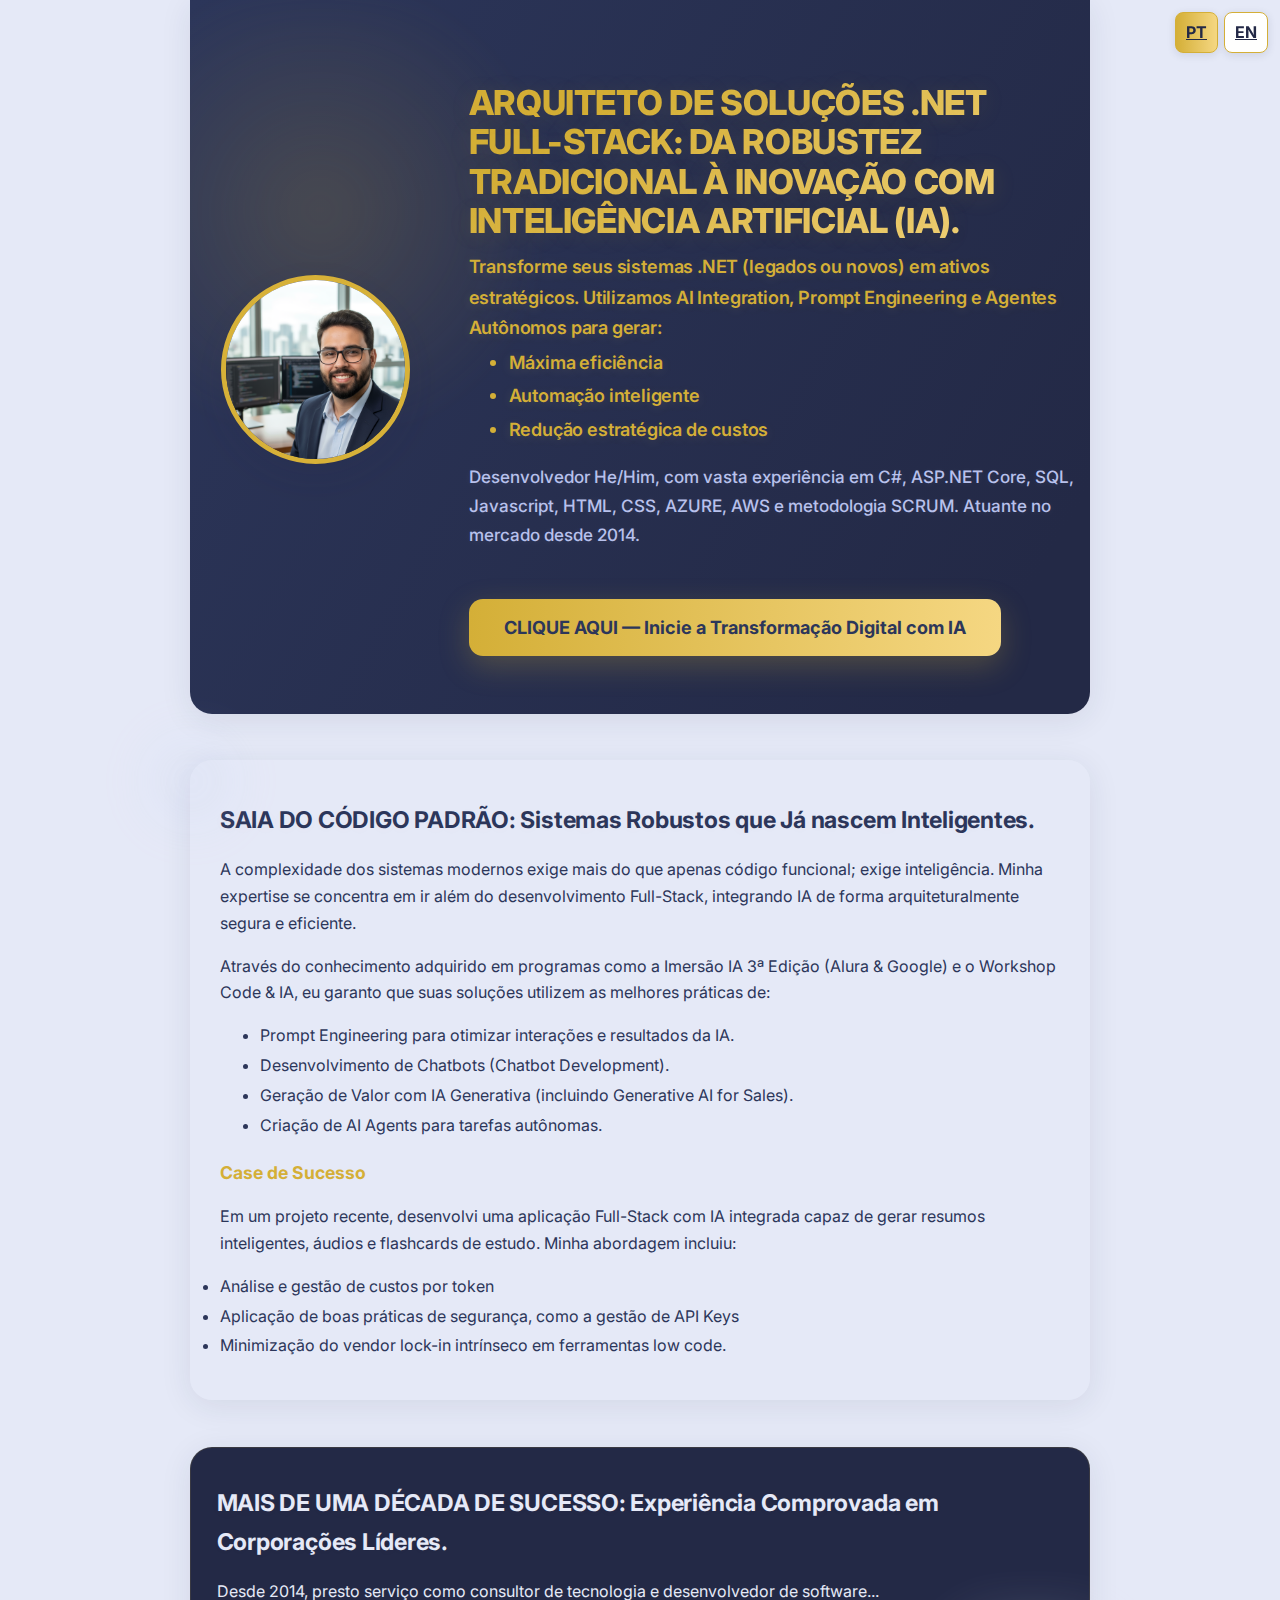
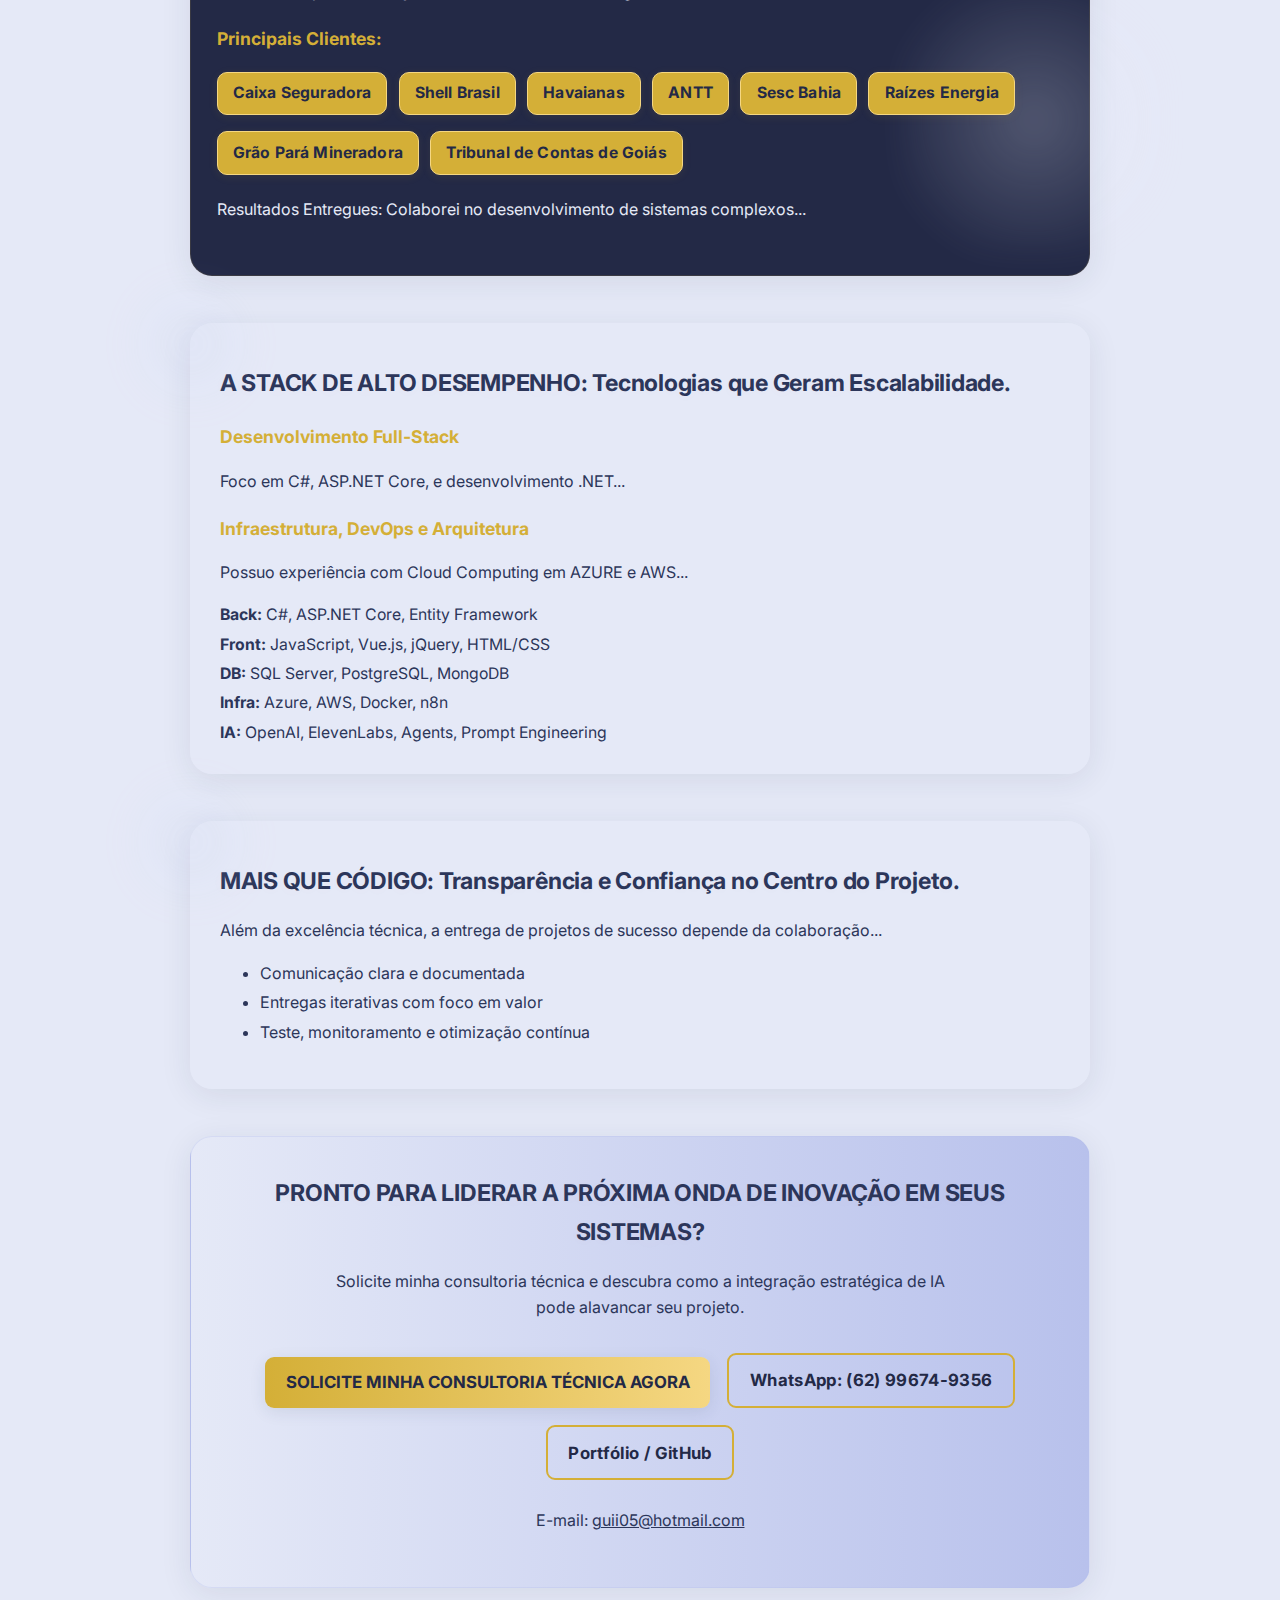
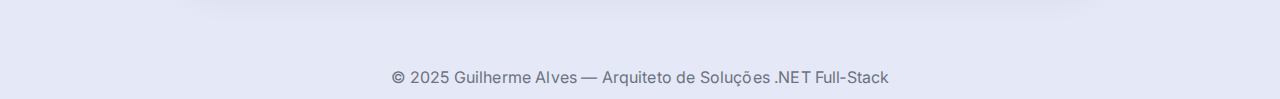
<file: index.html>
<!doctype html>
<html lang="pt-BR">
<head>
  <meta charset="utf-8" />
  <meta name="viewport" content="width=device-width,initial-scale=1" />
  <title>Guilherme Alves — Arquiteto de Soluções .NET Full-Stack</title>
  <meta name="description" content="ARQUITETO DE SOLUÇÕES .NET FULL-STACK: Transforme seus sistemas .NET legados ou novos em ativos estratégicos com IA, Prompt Engineering e Agentes Autônomos.">
  <meta property="og:title" content="Guilherme Alves — Arquiteto de Soluções .NET Full-Stack">
  <meta property="og:description" content="Transforme seus sistemas .NET legados ou novos em ativos estratégicos com IA, Prompt Engineering e Agentes Autônomos.">
  <meta property="og:image" content="/assets/images/prof.png">
  <link rel="icon" href="/assets/images/favicon.ico" />
  <link rel="preconnect" href="https://fonts.googleapis.com">
  <link rel="preconnect" href="https://fonts.gstatic.com" crossorigin>
  <link href="https://fonts.googleapis.com/css2?family=Inter:wght@400;600;800&display=swap" rel="stylesheet">
  <link rel="stylesheet" href="/assets/css/styles.css">
  <!-- hreflang for multi-language SEO -->
  <link rel="alternate" href="https://guialiveira.github.io/" hreflang="pt-BR" />
  <link rel="alternate" href="https://guialiveira.github.io/en/" hreflang="en" />
  <link rel="alternate" href="https://guialiveira.github.io/" hreflang="x-default" />
  <link rel="canonical" href="https://guialiveira.github.io/" />
</head>
<body>
  <main>
    <nav class="lang-switch" aria-label="Language switcher">
      <a href="/" aria-current="true">PT</a>
      <a href="/en/">EN</a>
    </nav>
    <!-- A. HERO -->
    <section class="hero">
      <div class="hero-photo">
        <img src="/assets/images/prof.png" alt="Foto profissional Guilherme Alves" loading="lazy">
      </div>
      <div class="hero-text">
        <h1>ARQUITETO DE SOLUÇÕES .NET FULL-STACK: DA ROBUSTEZ TRADICIONAL À INOVAÇÃO COM INTELIGÊNCIA ARTIFICIAL (IA).</h1>
        <h2>Transforme seus sistemas .NET (legados ou novos) em ativos estratégicos. Utilizamos AI Integration, Prompt Engineering e Agentes Autônomos para gerar: <ul><li>Máxima eficiência</li><li>Automação inteligente</li><li>Redução estratégica de custos</li></ul></h2>
        <p>Desenvolvedor He/Him, com vasta experiência em C#, ASP.NET Core, SQL, Javascript, HTML, CSS, AZURE, AWS e metodologia SCRUM. Atuante no mercado desde 2014.</p>
        <a class="cta-btn" href="#contato">CLIQUE AQUI — Inicie a Transformação Digital com IA</a>
      </div>
    </section>
    <!-- ... (demais seções idênticas ao modelo refinado) ... -->
    <!-- B. SOLUÇÃO E DIFERENCIAL -->
    <section>
      <div class="card">
        <h2>SAIA DO CÓDIGO PADRÃO: Sistemas Robustos que Já nascem Inteligentes.</h2>
        <p>A complexidade dos sistemas modernos exige mais do que apenas código funcional; exige inteligência. Minha expertise se concentra em ir além do desenvolvimento Full-Stack, integrando IA de forma arquiteturalmente segura e eficiente.</p>
        <p>Através do conhecimento adquirido em programas como a Imersão IA 3ª Edição (Alura & Google) e o Workshop Code & IA, eu garanto que suas soluções utilizem as melhores práticas de:</p>
        <ul>
          <li>Prompt Engineering para otimizar interações e resultados da IA.</li>
          <li>Desenvolvimento de Chatbots (Chatbot Development).</li>
          <li>Geração de Valor com IA Generativa (incluindo Generative AI for Sales).</li>
          <li>Criação de AI Agents para tarefas autônomas.</li>
        </ul>
        <h3>Case de Sucesso</h3>
        <p>Em um projeto recente, desenvolvi uma aplicação Full-Stack com IA integrada capaz de gerar resumos inteligentes, áudios e flashcards de estudo. Minha abordagem incluiu: 
          <li>Análise e gestão de custos por token</li>
          <li>Aplicação de boas práticas de segurança, como a gestão de API Keys</li>
          <li>Minimização do vendor lock-in intrínseco em ferramentas low code.</li>          
          </p>
      </div>
    </section>
    <!-- C. CREDIBILIDADE -->
    <section>
      <div class="accent-section">
  <h2>MAIS DE UMA DÉCADA DE SUCESSO: Experiência Comprovada em Corporações Líderes.</h2>
  <p>Desde 2014, presto serviço como consultor de tecnologia e desenvolvedor de software...</p>
  <h4>Principais Clientes:</h4>
        <ul class="badge-list">
          <li class="badge">Caixa Seguradora</li>
          <li class="badge">Shell Brasil</li>
          <li class="badge">Havaianas</li>
          <li class="badge">ANTT</li>
          <li class="badge">Sesc Bahia</li>
          <li class="badge">Raízes Energia</li>
          <li class="badge">Grão Pará Mineradora</li>
          <li class="badge">Tribunal de Contas de Goiás</li>
        </ul>
  <p>Resultados Entregues: Colaborei no desenvolvimento de sistemas complexos...</p>
      </div>
    </section>
    <!-- D. DETALHES TÉCNICOS -->
    <section>
      <div class="card">
        <h2>A STACK DE ALTO DESEMPENHO: Tecnologias que Geram Escalabilidade.</h2>
        <h4>Desenvolvimento Full-Stack</h4>
        <p>Foco em C#, ASP.NET Core, e desenvolvimento .NET...</p>
        <h4>Infraestrutura, DevOps e Arquitetura</h4>
        <p>Possuo experiência com Cloud Computing em AZURE e AWS...</p>
        <div class="stack-list">
          <p><strong>Back:</strong> C#, ASP.NET Core, Entity Framework</p>
          <p><strong>Front:</strong> JavaScript, Vue.js, jQuery, HTML/CSS</p>
          <p><strong>DB:</strong> SQL Server, PostgreSQL, MongoDB</p>
          <p><strong>Infra:</strong> Azure, AWS, Docker, n8n</p>
          <p><strong>IA:</strong> OpenAI, ElevenLabs, Agents, Prompt Engineering</p>
        </div>
      </div>
    </section>
    <!-- E. CULTURA E ENGAJAMENTO -->
    <section>
      <div class="card">
        <h2>MAIS QUE CÓDIGO: Transparência e Confiança no Centro do Projeto.</h2>
        <p>Além da excelência técnica, a entrega de projetos de sucesso depende da colaboração...</p>
        <ul>
          <li>Comunicação clara e documentada</li>
          <li>Entregas iterativas com foco em valor</li>
          <li>Teste, monitoramento e otimização contínua</li>
        </ul>
      </div>
    </section>
    <!-- F. CALL TO ACTION FINAL -->
    <section class="cta-final" id="contato">
  <h2>PRONTO PARA LIDERAR A PRÓXIMA ONDA DE INOVAÇÃO EM SEUS SISTEMAS?</h2>
  <p style="max-width:650px; margin: 1rem auto 1.4rem auto;">Solicite minha consultoria técnica e descubra como a integração estratégica de IA pode alavancar seu projeto.</p>
  <a class="cta-btn" href="mailto:guii05@hotmail.com">SOLICITE MINHA CONSULTORIA TÉCNICA AGORA</a>
  <a class="cta-btn-outline" href="https://wa.me/5562996749356" target="_blank" rel="noopener">WhatsApp: (62) 99674-9356</a>
  <a class="cta-btn-outline" href="https://github.com/guialiveira" target="_blank" rel="noopener">Portfólio / GitHub</a>
  <p style="margin-top:1.2rem;">E-mail: <a href="mailto:guii05@hotmail.com" style="color:inherit;">guii05@hotmail.com</a></p>
    </section>
  <footer>© 2025 Guilherme Alves — Arquiteto de Soluções .NET Full‑Stack</footer>
  </main>
</body>
</html>
</file>
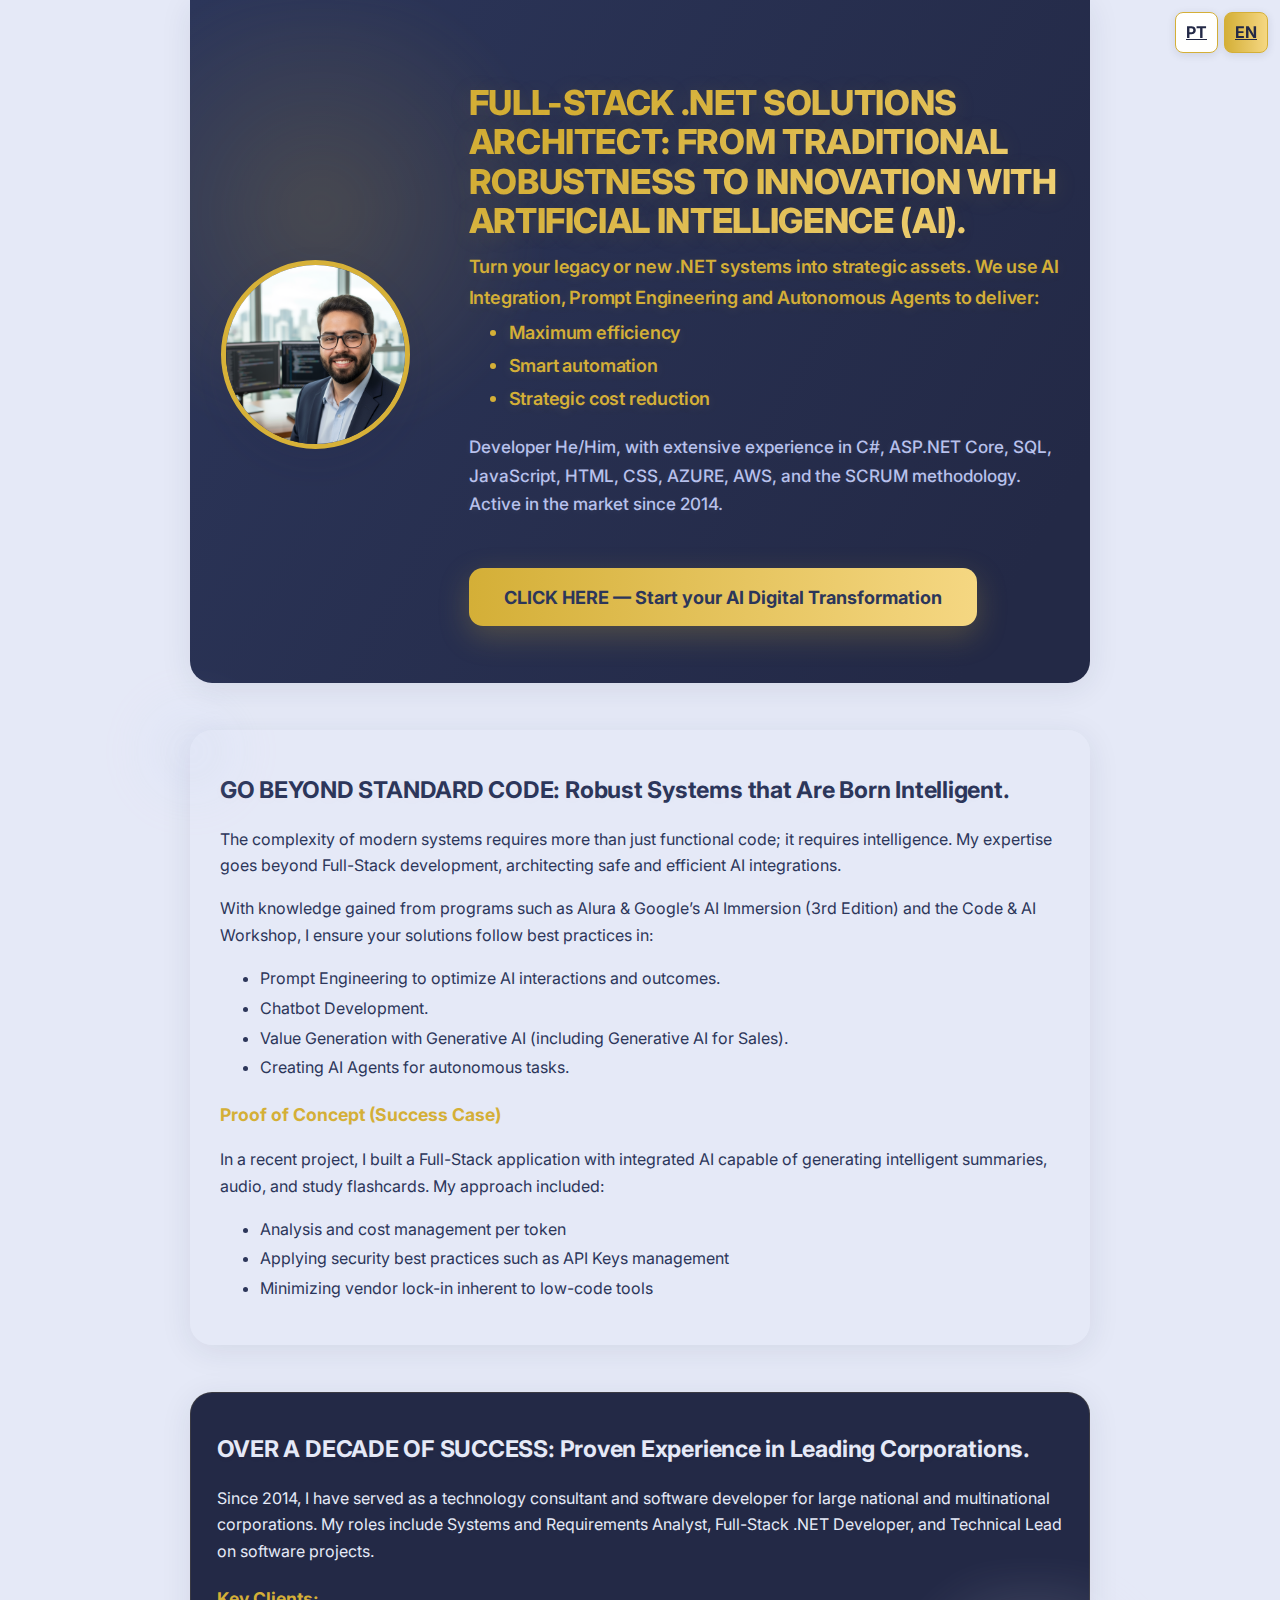
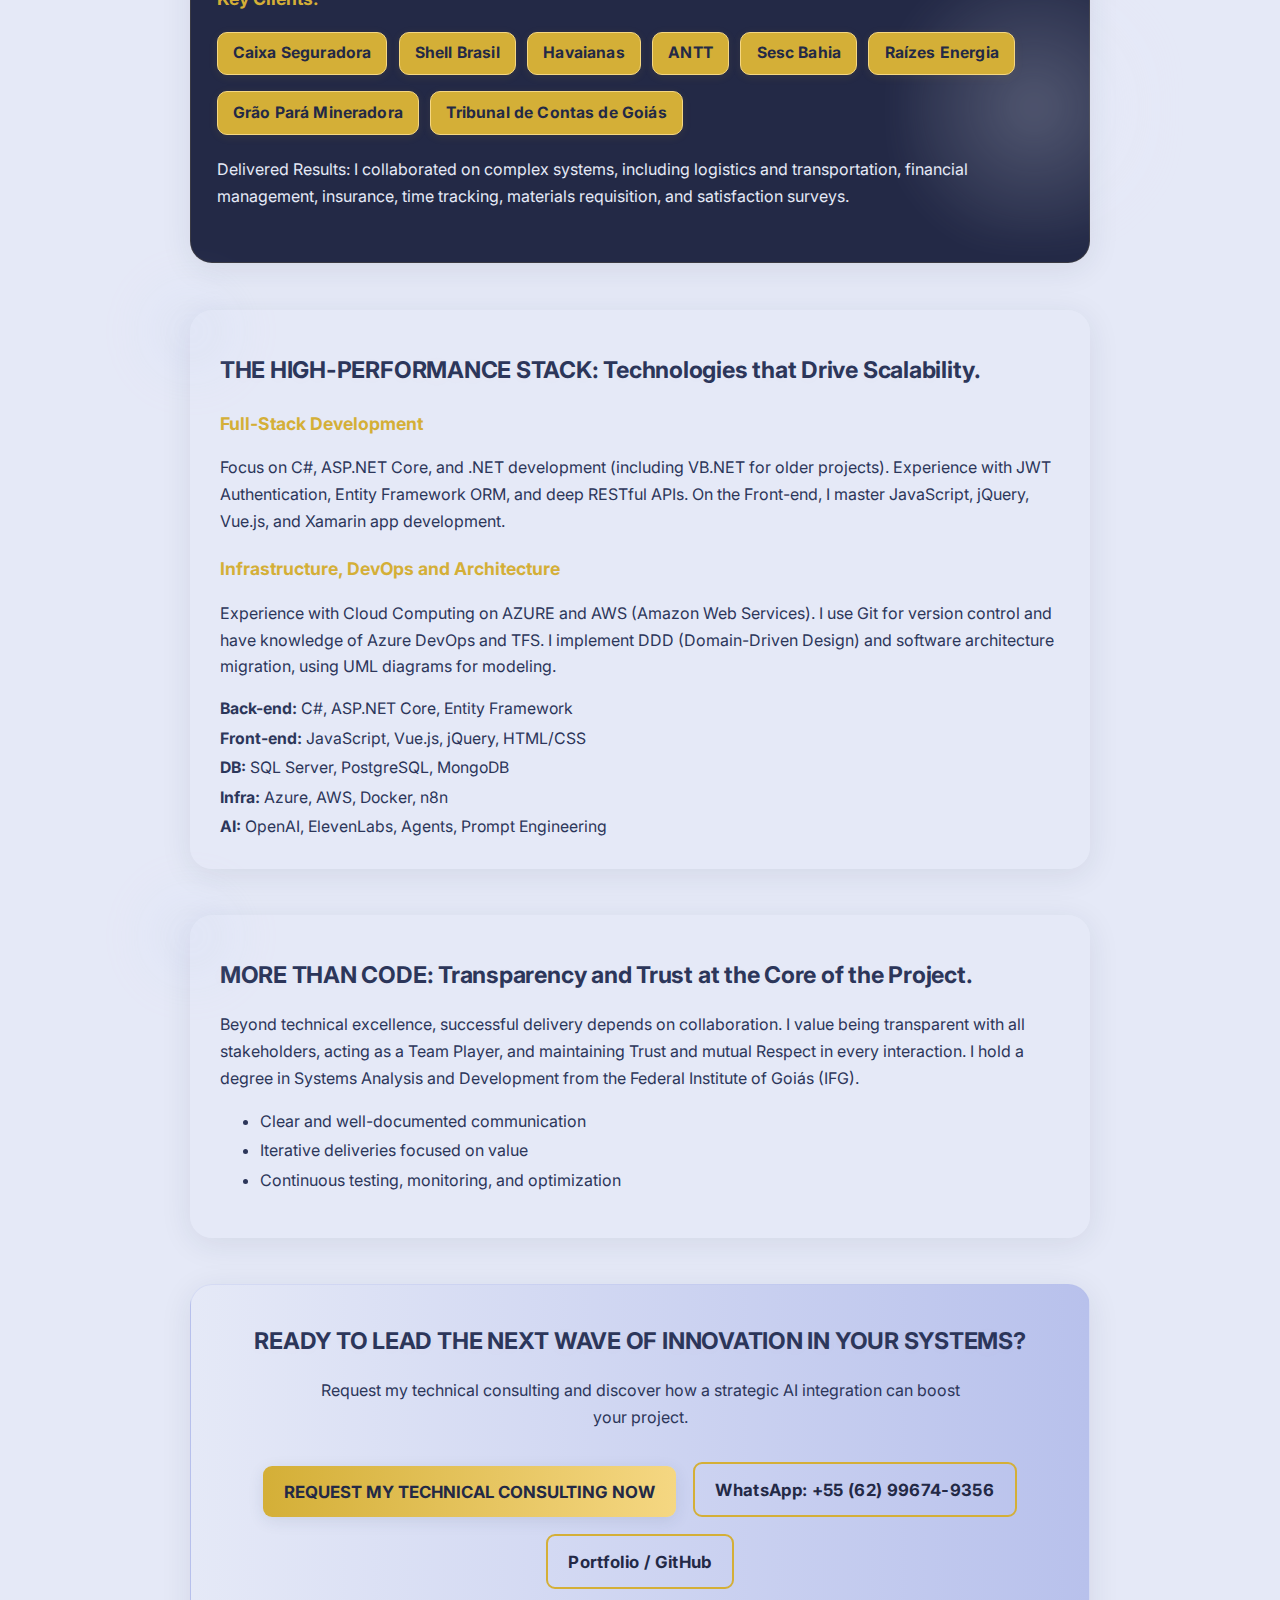
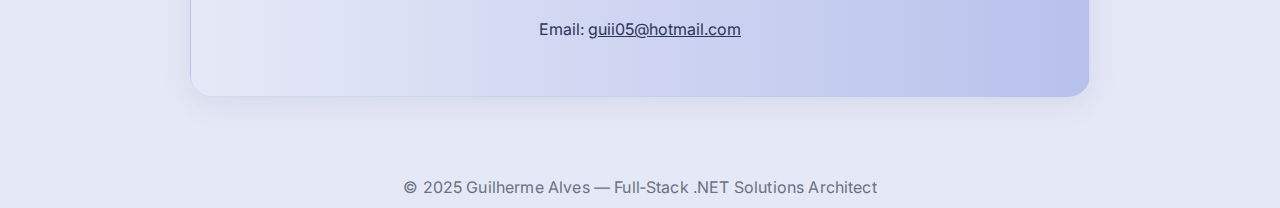
<file: en/index.html>
<!doctype html>
<html lang="en">
<head>
  <meta charset="utf-8" />
  <meta name="viewport" content="width=device-width,initial-scale=1" />
  <title>Guilherme Alves — Full‑Stack .NET Solutions Architect</title>
  <meta name="description" content="FULL-STACK .NET SOLUTIONS ARCHITECT: Turn your legacy or new .NET systems into strategic assets with AI, Prompt Engineering, and Autonomous Agents.">
  <meta property="og:title" content="Guilherme Alves — Full‑Stack .NET Solutions Architect">
  <meta property="og:description" content="Turn your legacy or new .NET systems into strategic assets by leveraging AI Integration, Prompt Engineering, and Autonomous Agents.">
  <meta property="og:image" content="/assets/images/prof.png">
  <link rel="icon" href="/assets/images/favicon.ico" />
  <link rel="preconnect" href="https://fonts.googleapis.com">
  <link rel="preconnect" href="https://fonts.gstatic.com" crossorigin>
  <link href="https://fonts.googleapis.com/css2?family=Inter:wght@400;600;800&display=swap" rel="stylesheet">
  <link rel="stylesheet" href="/assets/css/styles.css">
  <!-- hreflang for multi-language SEO -->
  <link rel="alternate" href="https://guialiveira.github.io/" hreflang="pt-BR" />
  <link rel="alternate" href="https://guialiveira.github.io/en/" hreflang="en" />
  <link rel="alternate" href="https://guialiveira.github.io/" hreflang="x-default" />
  <link rel="canonical" href="https://guialiveira.github.io/en/" />
</head>
<body>
  <main>
    <nav class="lang-switch" aria-label="Language switcher">
      <a href="/">PT</a>
      <a href="/en/" aria-current="true">EN</a>
    </nav>
    <!-- A. HERO -->
    <section class="hero">
      <div class="hero-photo">
        <img src="/assets/images/prof.png" alt="Professional photo of Guilherme Alves" loading="lazy">
      </div>
      <div class="hero-text">
        <h1>FULL-STACK .NET SOLUTIONS ARCHITECT: FROM TRADITIONAL ROBUSTNESS TO INNOVATION WITH ARTIFICIAL INTELLIGENCE (AI).</h1>
        <h2>Turn your legacy or new .NET systems into strategic assets. We use AI Integration, Prompt Engineering and Autonomous Agents to deliver:
          <ul>
            <li>Maximum efficiency</li>
            <li>Smart automation</li>
            <li>Strategic cost reduction</li>
          </ul>
        </h2>
        <p>Developer He/Him, with extensive experience in C#, ASP.NET Core, SQL, JavaScript, HTML, CSS, AZURE, AWS, and the SCRUM methodology. Active in the market since 2014.</p>
        <a class="cta-btn" href="#contact">CLICK HERE — Start your AI Digital Transformation</a>
      </div>
    </section>

    <!-- B. SOLUTION & DIFFERENTIATOR -->
    <section>
      <div class="card">
        <h2>GO BEYOND STANDARD CODE: Robust Systems that Are Born Intelligent.</h2>
        <p>The complexity of modern systems requires more than just functional code; it requires intelligence. My expertise goes beyond Full-Stack development, architecting safe and efficient AI integrations.</p>
        <p>With knowledge gained from programs such as Alura & Google’s AI Immersion (3rd Edition) and the Code & AI Workshop, I ensure your solutions follow best practices in:</p>
        <ul>
          <li>Prompt Engineering to optimize AI interactions and outcomes.</li>
          <li>Chatbot Development.</li>
          <li>Value Generation with Generative AI (including Generative AI for Sales).</li>
          <li>Creating AI Agents for autonomous tasks.</li>
        </ul>
        <h3>Proof of Concept (Success Case)</h3>
        <p>In a recent project, I built a Full-Stack application with integrated AI capable of generating intelligent summaries, audio, and study flashcards. My approach included:</p>
        <ul>
          <li>Analysis and cost management per token</li>
          <li>Applying security best practices such as API Keys management</li>
          <li>Minimizing vendor lock-in inherent to low-code tools</li>
        </ul>
      </div>
    </section>

    <!-- C. CREDIBILITY -->
    <section>
      <div class="accent-section">
        <h2>OVER A DECADE OF SUCCESS: Proven Experience in Leading Corporations.</h2>
        <p>Since 2014, I have served as a technology consultant and software developer for large national and multinational corporations. My roles include Systems and Requirements Analyst, Full-Stack .NET Developer, and Technical Lead on software projects.</p>
        <h4>Key Clients:</h4>
        <ul class="badge-list">
          <li class="badge">Caixa Seguradora</li>
          <li class="badge">Shell Brasil</li>
          <li class="badge">Havaianas</li>
          <li class="badge">ANTT</li>
          <li class="badge">Sesc Bahia</li>
          <li class="badge">Raízes Energia</li>
          <li class="badge">Grão Pará Mineradora</li>
          <li class="badge">Tribunal de Contas de Goiás</li>
        </ul>
        <p>Delivered Results: I collaborated on complex systems, including logistics and transportation, financial management, insurance, time tracking, materials requisition, and satisfaction surveys.</p>
      </div>
    </section>

    <!-- D. TECH DETAILS -->
    <section>
      <div class="card">
        <h2>THE HIGH-PERFORMANCE STACK: Technologies that Drive Scalability.</h2>
        <h4>Full-Stack Development</h4>
        <p>Focus on C#, ASP.NET Core, and .NET development (including VB.NET for older projects). Experience with JWT Authentication, Entity Framework ORM, and deep RESTful APIs. On the Front-end, I master JavaScript, jQuery, Vue.js, and Xamarin app development.</p>
        <h4>Infrastructure, DevOps and Architecture</h4>
        <p>Experience with Cloud Computing on AZURE and AWS (Amazon Web Services). I use Git for version control and have knowledge of Azure DevOps and TFS. I implement DDD (Domain-Driven Design) and software architecture migration, using UML diagrams for modeling.</p>
        <div class="stack-list">
          <p><strong>Back-end:</strong> C#, ASP.NET Core, Entity Framework</p>
          <p><strong>Front-end:</strong> JavaScript, Vue.js, jQuery, HTML/CSS</p>
          <p><strong>DB:</strong> SQL Server, PostgreSQL, MongoDB</p>
          <p><strong>Infra:</strong> Azure, AWS, Docker, n8n</p>
          <p><strong>AI:</strong> OpenAI, ElevenLabs, Agents, Prompt Engineering</p>
        </div>
      </div>
    </section>

    <!-- E. CULTURE & ENGAGEMENT -->
    <section>
      <div class="card">
        <h2>MORE THAN CODE: Transparency and Trust at the Core of the Project.</h2>
        <p>Beyond technical excellence, successful delivery depends on collaboration. I value being transparent with all stakeholders, acting as a Team Player, and maintaining Trust and mutual Respect in every interaction. I hold a degree in Systems Analysis and Development from the Federal Institute of Goiás (IFG).</p>
        <ul>
          <li>Clear and well-documented communication</li>
          <li>Iterative deliveries focused on value</li>
          <li>Continuous testing, monitoring, and optimization</li>
        </ul>
      </div>
    </section>

    <!-- F. FINAL CALL TO ACTION -->
    <section class="cta-final" id="contact">
      <h2>READY TO LEAD THE NEXT WAVE OF INNOVATION IN YOUR SYSTEMS?</h2>
      <p style="max-width:650px; margin: 1rem auto 1.4rem auto;">Request my technical consulting and discover how a strategic AI integration can boost your project.</p>
      <a class="cta-btn" href="mailto:guii05@hotmail.com">REQUEST MY TECHNICAL CONSULTING NOW</a>
      <a class="cta-btn-outline" href="https://wa.me/5562996749356" target="_blank" rel="noopener">WhatsApp: +55 (62) 99674-9356</a>
      <a class="cta-btn-outline" href="https://github.com/guialiveira" target="_blank" rel="noopener">Portfolio / GitHub</a>
      <p style="margin-top:1.2rem;">Email: <a href="mailto:guii05@hotmail.com" style="color:inherit;">guii05@hotmail.com</a></p>
    </section>

    <footer>© 2025 Guilherme Alves — Full‑Stack .NET Solutions Architect</footer>
  </main>
</body>
</html>
</file>
<file: assets/css/styles.css>
/* Estilos mínimos para o portfólio */
body {
  font-family: Inter, system-ui, -apple-system, "Segoe UI", Roboto, "Helvetica Neue", Arial, sans-serif;
  color: #222;
  background: #fff;
}
.hero {
  background: linear-gradient(135deg,#0d6efd22,#6c757d11);
  padding: 3.5rem 0;
}
.project-card img {
  max-height: 160px;
  object-fit: cover;
}
.container {
  max-width: 1100px;
}

/* ====== estilos do index.html extraídos para arquivo externo ====== */
:root {
  --midnight: #232946;
  --royal: #2C365A;
  --silver: #b8c1ec;
  --white: #fffffe;
  --gold: #D4AF37;
  --platinum: #e5e9f7;
  --accent: #F5D782;
  --radius: 22px;
  --shadow: 0 6px 32px rgba(35,41,70,0.09);
  --max-w: 900px;
  --gradient: linear-gradient(120deg, #2C365A 0%, #232946 90%);
  --gradient-light: linear-gradient(90deg, #e5e9f7 0%, #b8c1ec 100%);
  --gold-gradient: linear-gradient(90deg, #D4AF37 0%, #F5D782 100%);
  --transition: all .33s cubic-bezier(.23,.75,.32,1);
}
html { scroll-behavior: smooth; }
body {
  margin: 0;
  font-family: 'Inter', system-ui, Arial, sans-serif;
  color: var(--royal);
  background: var(--platinum);
  line-height: 1.68;
  -webkit-font-smoothing: antialiased;
  transition: background .25s;
}
main {
  max-width: var(--max-w);
  margin: 0 auto;
  padding: 0 1.2rem;
}
section {
  margin: 0 0 2.9rem 0;
  padding: 0;
}
/* HERO */
.hero {
  display: flex;
  flex-wrap: wrap;
  align-items: center;
  gap: 2.7rem;
  background: var(--gradient);
  color: var(--white);
  /* padding vertical original + padding horizontal fluido para a sessão */
  padding: 5.2rem clamp(0.6rem, 1.2vw, 1.2rem) 3.1rem clamp(0.6rem, 1.2vw, 1.2rem);
  border-radius: 0 0 var(--radius) var(--radius);
  box-shadow: var(--shadow);
  position: relative;
  overflow: hidden;
  isolation: isolate;
  animation: fadeInHero 1.1s cubic-bezier(.23,.75,.32,1) both;
}
@keyframes fadeInHero {
  0% { opacity:0; transform:translateY(-40px);} 
  100%{ opacity:1; transform:translateY(0);} 
}
.hero::before {
  content: "";
  position: absolute;
  left: -80px; top: 0;
  width: 420px; height: 420px;
  background: radial-gradient(circle, #D4AF3733 0%, #23294600 80%);
  z-index: 0;
  filter: blur(18px);
  opacity:.9;
  transition: var(--transition);
}
.hero-text {
  flex: 1 1 330px;
  min-width: 260px;
  z-index: 1;
}
.hero-photo {
  flex: 0 1 220px;
  text-align: center;
  z-index: 1;
}
.hero-photo img {
  /* sizing fluido: mínimo 120px, máximo 175px, escala conforme a viewport */
  width: clamp(130px, 14vw, 185px);
  aspect-ratio: 1 / 1; /* garante que a imagem continue quadrada */
  object-fit: cover;
  border-radius: 50%;
  border: clamp(2px, 0.8vw, 5px) solid var(--gold);
  box-shadow: 0 12px 38px #2329461a;
  background: #fff;
  transition: transform .29s cubic-bezier(.2,.8,.2,1), box-shadow .29s;
  filter: grayscale(.04) contrast(1.05);
}
.hero-photo img:hover { transform: scale(1.04) rotate(-2deg); box-shadow: 0 18px 54px #D4AF3740; }
.hero h1 {
  font-size: 2.15rem;
  font-weight: 800;
  line-height: 1.14;
  margin-top: 0;
  margin-bottom: .7rem;
  letter-spacing: -0.01em;
  text-shadow: 0 3px 24px #D4AF3722;
  background: -webkit-linear-gradient(120deg, #F5D782 0%, #D4AF37 80%);
  -webkit-background-clip: text;
  -webkit-text-fill-color: transparent;
  background-clip: text;
}
.hero h2 {
  font-size: 1.13rem;
  font-weight: 600;
  margin: .5rem 0 0 0;
  color: var(--gold);
  text-shadow: 0 2px 12px #F5D78222;
}
.hero p {
  margin-top: 1.2rem;
  font-size: 1.07rem;
  color: var(--silver);
  font-weight: 500;
  text-shadow: 0 1px 8px #fffffe16;
}
.cta-btn {
  display: inline-block;
  margin-top: 2rem;
  font-size: 1.13rem;
  font-weight: 700;
  background: var(--gold-gradient);
  color: var(--royal);
  padding: 0.85rem 2.2rem;
  border: none;
  border-radius: 14px;
  box-shadow: 0 10px 30px #D4AF3740;
  cursor: pointer;
  text-decoration: none;
  transition: var(--transition);
  position: relative;
  overflow: hidden;
}
.cta-btn:hover {
  filter: brightness(.97);
  box-shadow: 0 18px 54px #D4AF3740;
  transform: translateY(-2px) scale(1.03);
  background: linear-gradient(90deg,#F5D782 0%, #D4AF37 100%);
  color: #232946;
}
/* CARDS */
.card {
  background: var(--card);
  border-radius: var(--radius);
  box-shadow: var(--shadow);
  padding: 2.5rem 1.8rem 1.5rem 1.8rem; /* padding-top aumentado */
  margin: 1.3rem 0;
  border: 1.5px solid #e5e9f7;
  transition: box-shadow .22s, transform .22s;
  position: relative;
  animation: fadeInUp .95s cubic-bezier(.23,.75,.32,1) both;
}
.card::before {
  content:"";
  position:absolute;
  left:-70px; top:-50px;
  width:140px; height:140px;
  background: radial-gradient(circle, #b8c1ec22 0%, #fff0 80%);
  filter: blur(18px);
  opacity:.9;
  z-index:0;
  transition: var(--transition);
}
.card:hover { box-shadow: 0 20px 44px #2C365A22; transform: translateY(-2px) scale(1.012); }
@keyframes fadeInUp {
  0% { opacity:0; transform:translateY(34px);} 
  100%{ opacity:1; transform:translateY(0);} 
}
/* ACCENT SECTION */
.accent-section {
  background: var(--midnight);
  color: var(--platinum);
  border-radius: var(--radius);
  padding: 2.3rem 1.6rem;
  box-shadow: var(--shadow);
  position: relative;
  border: 1.5px solid #D4AF3722;
  animation: fadeInAccent 1.1s cubic-bezier(.23,.75,.32,1) both;
}
@keyframes fadeInAccent {
  0% { opacity:0; transform:translateY(60px) scale(.96);} 
  100%{ opacity:1; transform:translateY(0) scale(1);} 
}
.accent-section::after {
  content: "";
  position: absolute;
  right: -80px; bottom: 20px;
  width: 270px; height: 270px;
  background: radial-gradient(circle, #e5e9f744 0%, #23294600 80%);
  z-index: 0;
  filter: blur(14px);
  opacity:.9;
  transition: var(--transition);
}
.badge-list {
  display: flex;
  flex-wrap: wrap;
  gap: .7rem;
  margin: 1.1rem 0 0 0;
  padding: 0;
  list-style: none;
  position:relative;
  z-index:2;
}
.badge {
  background: var(--gold);
  color: var(--midnight);
  padding: .48rem .95rem;
  border-radius: 10px;
  font-weight: 700;
  font-size: .98rem;
  letter-spacing: .01em;
  margin-bottom: .3rem;
  box-shadow: 0 2px 10px #D4AF3718;
  border: 1px solid #F5D782;
  transition: background .17s;
}
.badge:hover { background: var(--accent); }
.stack-list p { margin: .18rem 0; font-size: .99rem; }
/* CTA FINAL */
.cta-final {
  background: var(--gradient-light);
  color: var(--royal);
  padding: 2.3rem 1.6rem;
  border-radius: var(--radius);
  text-align: center;
  margin-bottom: 2.5rem;
  box-shadow: var(--shadow);
  border: 1.5px solid #b8c1ec55;
  animation: fadeInUp .88s cubic-bezier(.23,.75,.32,1) both;
}
.cta-final .cta-btn,
.cta-final .cta-btn-outline {
  margin: .6rem .4rem 0 .4rem;
  padding: 0.7rem 1.3rem;
  font-size: 1.05rem;
  border-radius: 9px;
  font-weight: 700;
  box-shadow: 0 4px 16px rgba(44,54,90,0.10);
  text-decoration: none;
  transition: filter .13s, background .19s, color .19s;
  display: inline-block;
  border: none;
  background: var(--gold-gradient);
  color: var(--midnight);
  position:relative;
  overflow:hidden;
}
.cta-final .cta-btn-outline {
  background: transparent;
  color: var(--midnight);
  border: 2px solid var(--gold);
  letter-spacing: .02em;
  box-shadow: none;
}
.cta-final .cta-btn:hover,
.cta-final .cta-btn-outline:hover { filter: brightness(.96); background: linear-gradient(90deg,#F5D782 0%, #D4AF37 100%); color: #232946; }
footer {
  text-align: center;
  color: #6b7280;
  font-size: 1rem;
  padding: 2.3rem 0 .5rem 0;
  letter-spacing: .01em;
  background: none;
}
section h2,
.cta-final h2,
.accent-section h2 {
  font-size: 1.45rem;
  font-weight: 700;
  margin-top: 0;
  margin-bottom: .7rem;
  letter-spacing: -.01em;
  text-shadow: 0 2px 18px #D4AF3708;
}
section h3,
section h4 {
  margin-bottom: .45rem;
  margin-top: 1.2rem;
  font-weight: 700;
  font-size: 1.1rem;
  color: var(--gold);
}
ul, ol { margin-top: .3rem; margin-bottom: 1.15rem; }
li { margin-bottom: .18rem; }
/* interaction */
.card, .accent-section, .cta-final {
  transition: var(--transition);
}
/* Responsividade */
@media (max-width: 750px) {
  /* Manter padding horizontal fluido também em telas menores (antes era sobrescrito com 0) */
  /* Reduzir gap vertical para diminuir distância entre imagem e texto no mobile */
  .hero { flex-direction: column; text-align: center; padding: 2.4rem clamp(0.6rem, 1.2vw, 1.2rem) 1.8rem clamp(0.6rem, 1.2vw, 1.2rem); box-sizing: border-box; gap: 0.5rem; }
  /* sizing agora tratado via clamp() no seletor base (.hero-photo img) */
  main { padding: 0 .5rem; }
  section { margin-bottom: 2rem; }
  .card, .accent-section, .cta-final { padding: 1rem .7rem; }
  h1 { font-size: 1.35rem !important; }
  h2 { font-size: 1.13rem !important; }
}
@media (max-width: 480px) {
  /* sizing agora tratado via clamp() no seletor base (.hero-photo img) */
  .badge { font-size: .93rem; padding: .28rem .55rem;}
  .cta-btn, .cta-btn-outline { font-size: .95rem; }
  .card { padding-top:1.3rem; }
}

/* fim dos estilos extraídos */

/* Language switcher */
.lang-switch {
  position: fixed;
  top: 12px;
  right: 12px;
  z-index: 9999;
  display: flex;
  gap: 6px;
}
.lang-switch button, .lang-switch a {
  appearance: none;
  border: 1px solid #D4AF37;
  background: #fffffe;
  color: #232946;
  padding: 6px 10px;
  border-radius: 8px;
  font-weight: 700;
  cursor: pointer;
  box-shadow: 0 2px 8px rgba(35,41,70,0.12);
}
.lang-switch button[aria-pressed="true"], .lang-switch a[aria-current="true"]{
  background: linear-gradient(90deg, #D4AF37 0%, #F5D782 100%);
  color: #232946;
}
</file>
